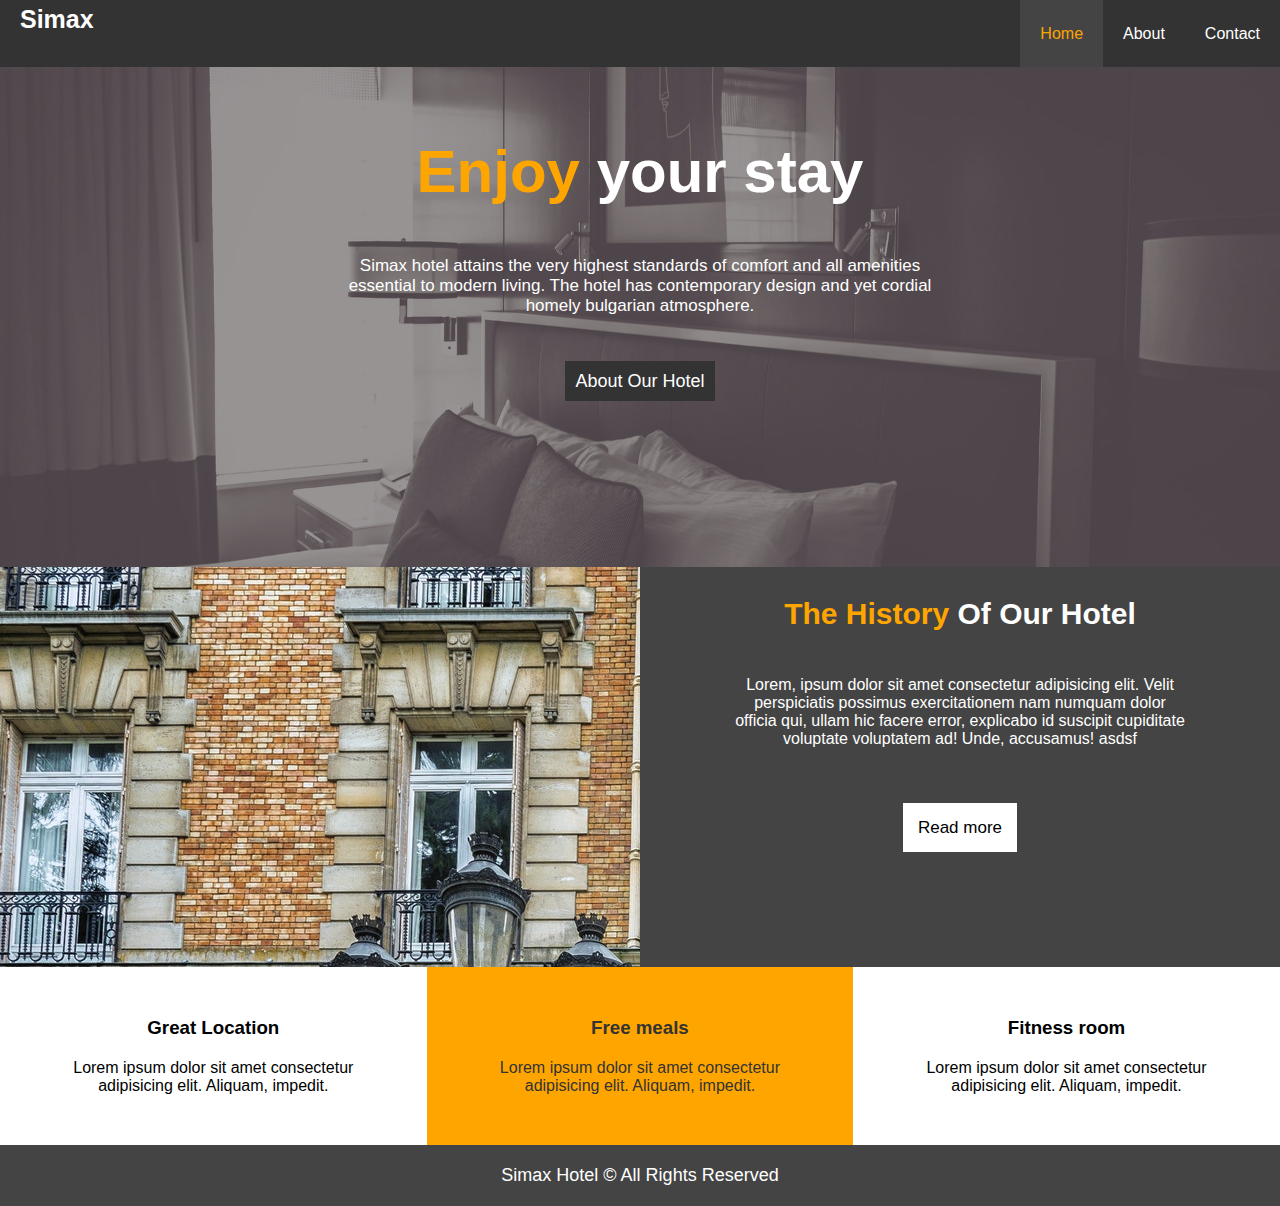
<file: index.html>
<html>
<head>
    <title>Hotel</title>
    <meta charset="UTF-8">
    <link rel="stylesheet" href="https://use.fontawesome.com/releases/v5.6.1/css/all.css" integrity="sha384-gfdkjb5BdAXd+lj+gudLWI+BXq4IuLW5IT+brZEZsLFm++aCMlF1V92rMkPaX4PP" crossorigin="anonymous">
    <link rel="stylesheet" href="./css/style.css">
    <meta name="viewport" content="user-scalable=no, initial-scale=1, maximum-scale=1, minimum-scale=1, width=device-width, height=device-height, target-densitydpi=device-dpi" />
    <link rel="stylesheet" media="screen and (max-width: 768px)" href="./css/mobile.css">
</head>
<body>
    <div class="navbar">
        <h2><a href="index.html">Simax</a></h2>
        <ul>
            <li><a href="index.html" class="current">Home</a></li>
            <li><a href="about.html">About</a></li>
            <li><a href="contact.html">Contact</a></li>
        </ul>
    </div>
    <div class="showcase">
        <h2><span class="enjoy"> Enjoy </span> your stay</h2>
        <p>Simax hotel attains the very highest standards of comfort and all amenities essential to modern living. The hotel has contemporary design and yet cordial homely bulgarian atmosphere.</p>
        <a href="about.html">About Our Hotel</a>
    </div>
    <div class="container">
        <div class="history"> </div>
        <div class="content">
            <h2><span class="enjoy">The History</span> Of Our Hotel</h2>
            <p>Lorem, ipsum dolor sit amet consectetur adipisicing elit. Velit perspiciatis possimus exercitationem nam numquam dolor officia qui, ullam hic facere error, explicabo id suscipit cupiditate voluptate voluptatem ad! Unde, accusamus! asdsf</p>
            <a href="about.html">Read more</a>
        </div>
    </div>
    <div>
        <div class="features">
            <div class="box">
                <i class="fas fa-hotel fa-3x"></i>
                <h3>Great Location</h3>
                <p>Lorem ipsum dolor sit amet consectetur adipisicing elit. Aliquam, impedit.</p>
            </div>
            <div class="box orange-mode">
                <i class="fas fa-utensils fa-3x"></i>
                <h3>Free meals</h3>
                <p>Lorem ipsum dolor sit amet consectetur adipisicing elit. Aliquam, impedit.</p>
            </div>
            <div class="box">
                <i class="fas fa-dumbbell fa-3x"></i>
                <h3>Fitness room</h3>
                <p>Lorem ipsum dolor sit amet consectetur adipisicing elit. Aliquam, impedit.</p>
            </div>
        </div>
    </div>
    <div class="clr"></div>
    <footer>
        <p>Simax Hotel &copy; All Rights Reserved</p>
    </footer>
</body>
</html>
</file>
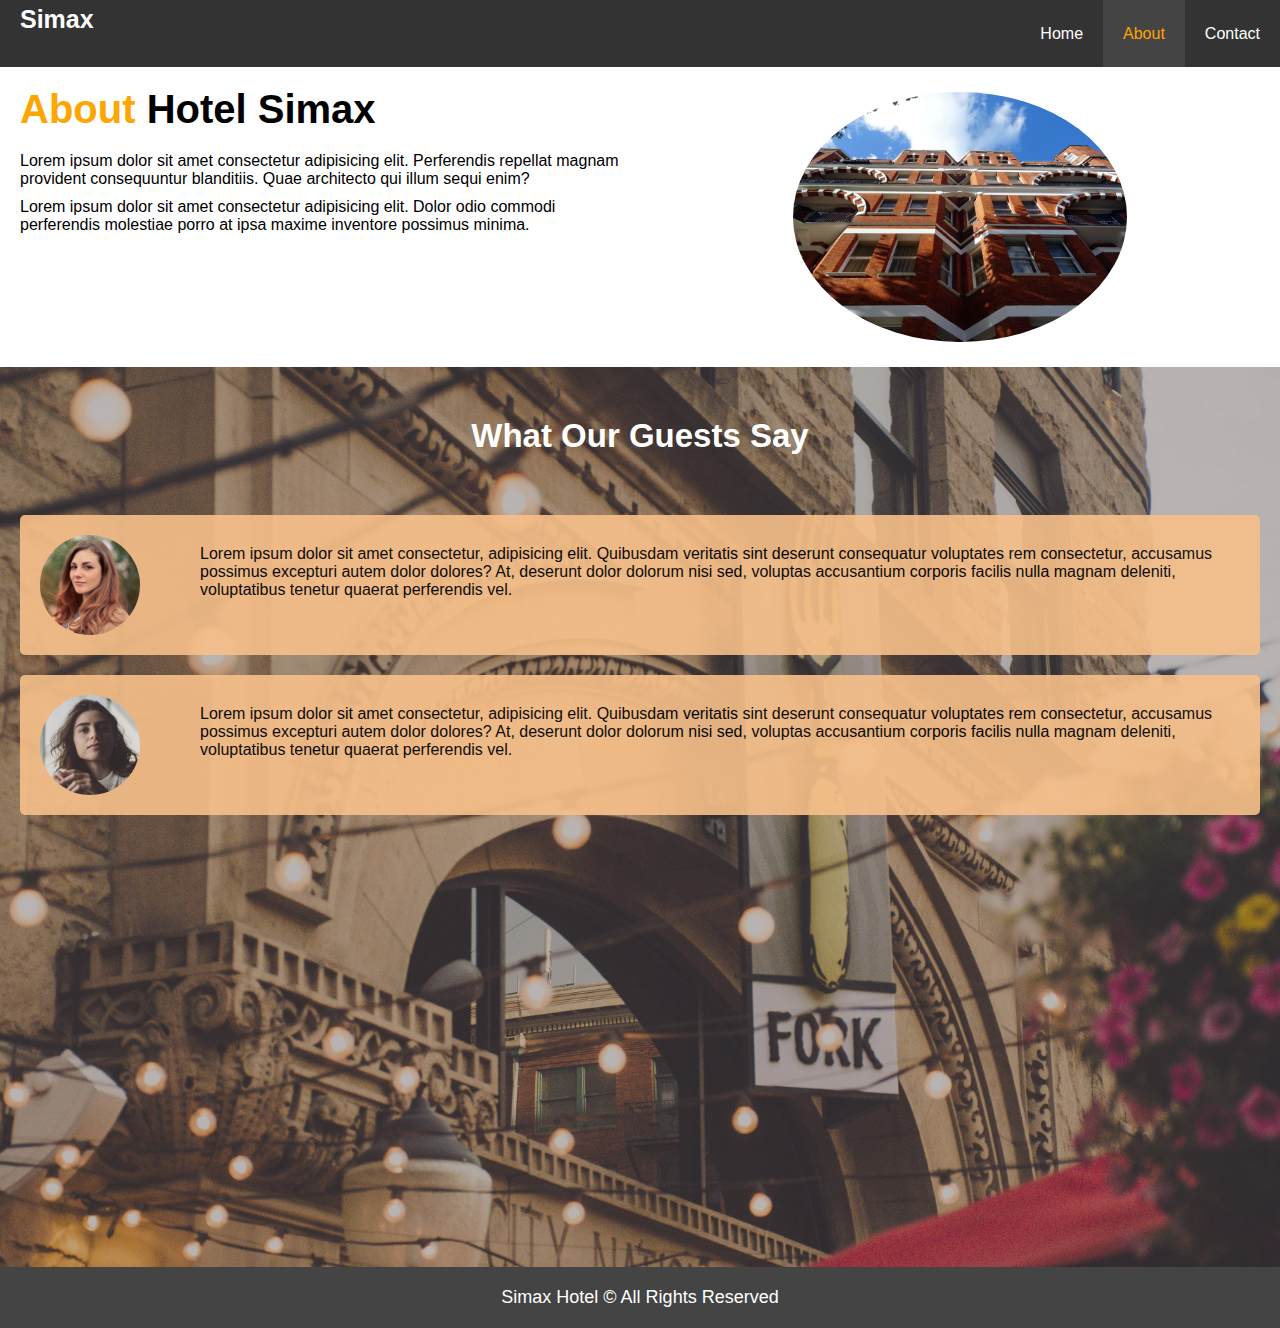
<file: about.html>
<html>
<head>
    <title>About</title>
    <link rel="stylesheet" href="./css/style.css">
    <link rel="stylesheet" media="screen and (max-width: 768px)" href="./css/mobile.css">
    <meta name="viewport" content="user-scalable=no, initial-scale=1, maximum-scale=1, minimum-scale=1, width=device-width, height=device-height, target-densitydpi=device-dpi" />
</head>
<body>
    <div class="navbar">
        <h2><a href="index.html">Simax</a></h2>
        <ul>
            <li><a href="index.html" >Home</a></li>
            <li><a href="about.html" class="current">About</a></li>
            <li><a href="contact.html">Contact</a></li>
        </ul>
    </div>
    <div id="about-info">
        <div class="info-left">
            <h1><span class="enjoy">About</span> Hotel Simax</h1>
            <p>Lorem ipsum dolor sit amet consectetur adipisicing elit. Perferendis repellat magnam provident consequuntur blanditiis. Quae architecto qui illum sequi enim?</p>
            <p>Lorem ipsum dolor sit amet consectetur adipisicing elit. Dolor odio commodi perferendis molestiae porro at ipsa maxime inventore possimus minima.</p>
        </div>
        <div class="info-right">
            <img src="./img/photo-2.jpg" alt="hotel">
        </div>
    </div>
    <div class="clr"></div>

    <div class="testimonials">
        <div class="containerAbout">
            <h2>What Our Guests Say</h2>
            <div class="testimonial">
                <img src="./img/person-1.jpg" alt="Sarah">
                <p>Lorem ipsum dolor sit amet consectetur, adipisicing elit. Quibusdam veritatis sint deserunt consequatur voluptates rem consectetur, accusamus possimus excepturi autem dolor dolores? At, deserunt dolor dolorum nisi sed, voluptas accusantium corporis facilis nulla magnam deleniti, voluptatibus tenetur quaerat perferendis vel.</p>
            </div>
            <div class="testimonial">
                <img src="./img/person-2.jpg" alt="Emily">
                <p>Lorem ipsum dolor sit amet consectetur, adipisicing elit. Quibusdam veritatis sint deserunt consequatur voluptates rem consectetur, accusamus possimus excepturi autem dolor dolores? At, deserunt dolor dolorum nisi sed, voluptas accusantium corporis facilis nulla magnam deleniti, voluptatibus tenetur quaerat perferendis vel.</p>
            </div>
        </div>
    </div>

    <footer>
        <p>Simax Hotel &copy; All Rights Reserved</p>
    </footer>
</body>
</html>
</file>
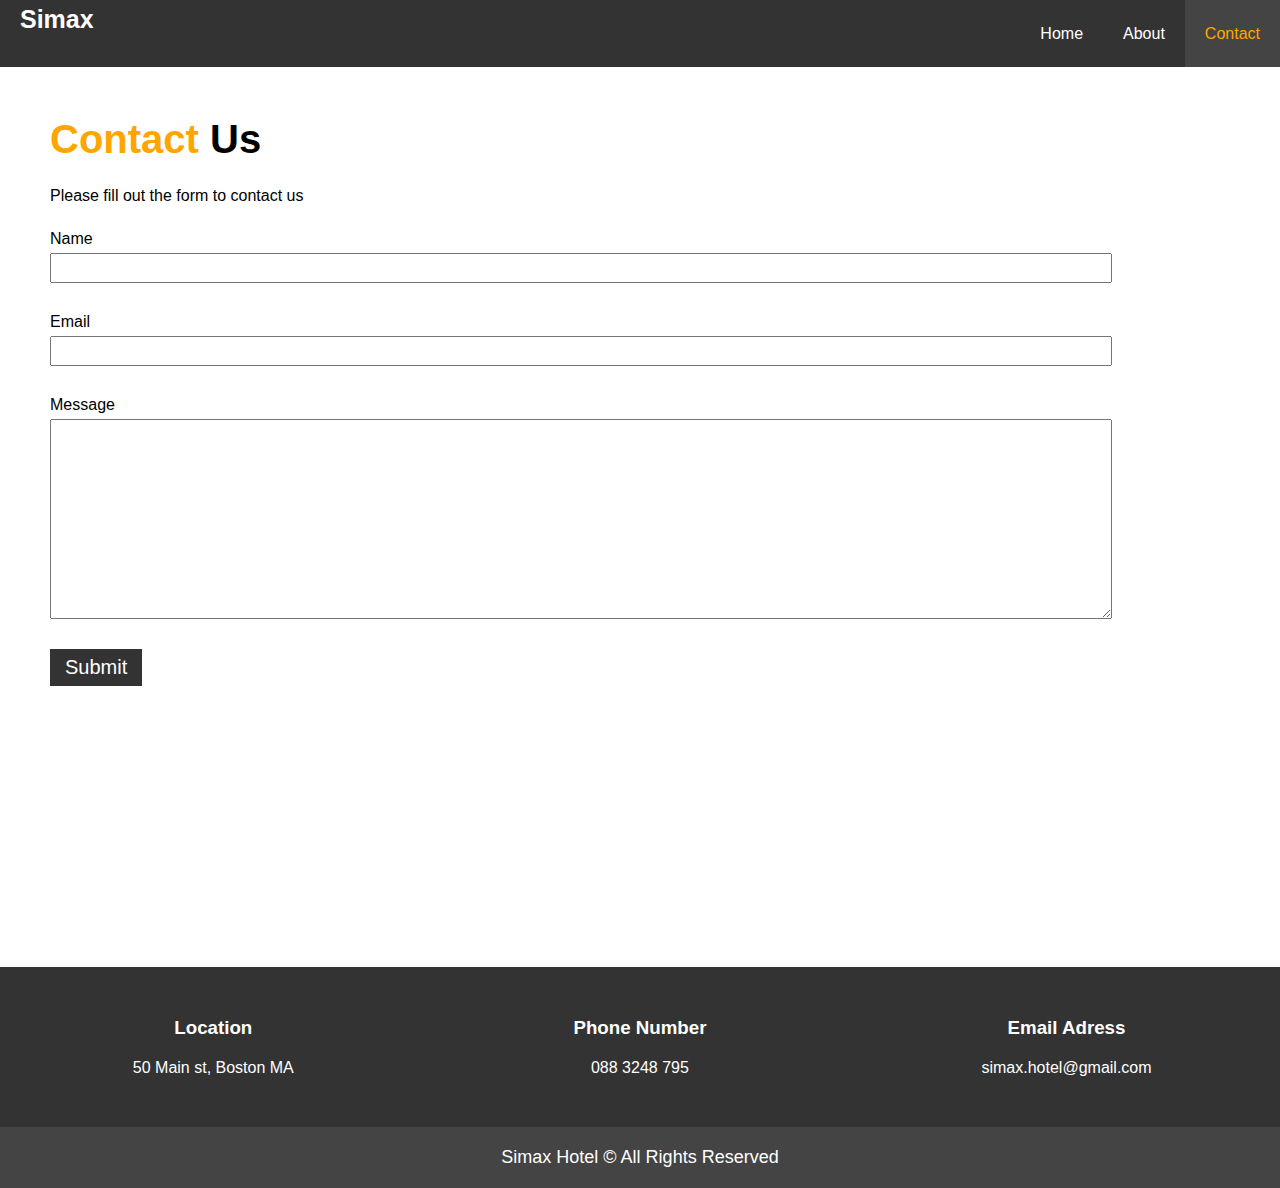
<file: contact.html>
<html>
<head>
    <title>Contacts</title>
    <link rel="stylesheet" href="./css/style.css">
    <link rel="stylesheet" href="https://use.fontawesome.com/releases/v5.6.1/css/all.css" integrity="sha384-gfdkjb5BdAXd+lj+gudLWI+BXq4IuLW5IT+brZEZsLFm++aCMlF1V92rMkPaX4PP" crossorigin="anonymous">
    <meta charset="UTF-8">
    <meta name="viewport" content="user-scalable=no, initial-scale=1, maximum-scale=1, minimum-scale=1, width=device-width, height=device-height, target-densitydpi=device-dpi" />
    <link rel="stylesheet" media="screen and (max-width: 768px)" href="./css/mobile.css">
</head> 
<body>
    <div class="navbar">
        <h2><a href="index.html">Simax</a></h2>
        <ul>
            <li><a href="index.html" >Home</a></li>
            <li><a href="about.html" >About</a></li>
            <li><a href="contact.html" class="current">Contact</a></li>
        </ul>
    </div>
    <div class="contact">
            <h1><span class="enjoy">Contact</span> Us</h1>
            <p>Please fill out the form to contact us</p>
            <form action="">
                <div class="form-group">
                  <label for="name">Name</label>
                  <input type="text" name="name" id="name">
                </div>
                <div class="form-group">
                  <label for="email">Email</label>
                  <input type="email" name="email" id="email">
                </div>
                <div class="form-group">
                  <label for="message">Message</label>
                  <textarea name="message" id="message"></textarea>
                </div>
                <button class="submit" type="submit">Submit</button>
            </form>
    </div>
    <div id="contact-info">
            <div class="box dark-mode">
                <i class="fas fa-hotel fa-3x"></i>
                <h3>Location</h3>
                <p>50 Main st, Boston MA</p>
            </div>
            <div class="box dark-mode">
                <i class="fas fa-phone fa-3x"></i>
                <h3>Phone Number</h3>
                <p>088 3248 795</p>
            </div>
            <div class="box dark-mode">
                <i class="fas fa-envelope fa-3x"></i>
                <h3>Email Adress</h3>
                <p>simax.hotel@gmail.com</p>
            </div>
        </div>
    </div>
    <div class="clr"></div>
    <footer>
        <p>Simax Hotel &copy; All Rights Reserved</p>
    </footer>
</body>
</html>
</file>
<file: css/style.css>
*{
    margin: 0px;
    padding: 0px;
    font-family: 'Segoe UI', Tahoma, Geneva, Verdana, sans-serif;
    box-sizing: border-box;
}
.navbar{
    background-color: #333333;
    overflow: hidden;
    vertical-align: top;
}
.navbar h2{
    font-size: 25px;
    float: left;
    padding-top: 5px;
}
.navbar li{
    display: flex;
    list-style: none;
    line-height: 1.7em;
    float: left;
}
.navbar ul{
    float: right;
}
a{
    text-decoration: none;
}
.navbar a{
    padding: 20px;
    color: white;
}
h1, h2, h3{
    padding-bottom: 20px;
}
.navbar li a:hover{
    background-color: #444444;
    color: orange;
}
.navbar li .current{
    background-color: #444444;
    color: orange;

}
.showcase{
    background: url('../img/showcase.jpg') no-repeat center center/cover;
    height: 500px;
    color: white;
    text-align: center;
    padding: 70px;
}
.showcase a{
    color: white;
    padding: 10px;
    font-size: 18px;
    background-color: #333333;
}
.showcase a:hover{
    color: #444;
    font-family: cursive;
    background-color: orange;
}
.showcase p{
    display: block;
    margin: auto;
    max-width: 600px;
    font-size: 17px;
    font-family: Verdana, Geneva, Tahoma, sans-serif;
    padding-bottom: 55px;
}
.showcase h2{
    font-size: 60px;
    padding-bottom: 50px;
}
.enjoy{
    color: orange;
}
.container{
    height: 400px;
}
.history{
    float: left;
    background: url('../img/photo-1.jpg') no-repeat;
    width: 50%;
    min-height: 100%;
}
.content{
    float: right;
    width: 50%;
    height: 100%;
    text-align: center;
    color: white;
    padding: 30 50px;
    background-color: #444;
}
.content h2{
    font-size: 30px;
    padding-bottom: 45px;
}
.content p{
    display: block;
    max-width: 450px;
    margin: auto;
    padding-bottom: 70px;
}
.content a{
    color: black;
    background-color: white;
    padding: 15px;
    font-size: 17px;
}
.content a:hover{
    background-color: orange;
    font-family: cursive;
    padding-left: 13px;
}
.box{
    text-align: center;
    float: left;
    width: 33.33%;
    padding: 50px;
}
.box i{
    margin-bottom: 10px;
}
.orange-mode{
    background-color: orange;
    color: #333333;
}
.dark-mode{
    background-color: #333;
    color: #fff;
}
.clr{
    clear: both;
}
footer {
    background-color: #444;
    font-size: 18px;
    padding: 20px;
    color: white;
    text-align: center;
}
#about-info{
    height: 250px;
}
.info-left{
    float: left;
    width: 50%;
    height: 100%;
    padding: 20px;
}
.info-left p{
    padding-bottom: 10px;
}
.info-right{
    float: right;
    width: 50%;
    padding: 25 0px;
    min-height: 100%;
}
.info-right img{
    display: block;
    margin: auto;
    border-radius: 50%;
    height: 100%;
    
}
.info-left h1{
    font-size: 40px;
}
.testimonials{
    height: 100%;
    background: url('../img/test-bg.jpg') no-repeat center center/cover;
    padding-top: 50px;
}
.testimonial{
    margin: 20px;
    padding: 20px;
    background-color: #f7c08a;
    border-radius: 5px;
    opacity: 0.9;
}
.testimonials h2{
    text-align: center;
    padding-bottom: 40px;
    color: #fff;
    font-size: 33px;
}
.testimonial p{
    display: block;
    width: 100%;
    padding-top: 10px;
    min-height: 100px;
}
.testimonials .testimonial img{
    width: 100px;
    float: left;
    margin-right: 60px;
    border-radius: 50%;
}
.contact{
    padding: 50px;
    height: 100%;
}
.contact h1{
    font-size: 40px;
    padding-bottom: 25px;
}
.contact p{
    padding-bottom: 10px;
}
.contact .submit{
    background-color: #333;
    border: none;
    color: #fff;
    font-size: 20px;
    padding: 7px 15px;
    outline: none;
}
.submit:hover{
    background-color: #f7c08a;
    color: black;
}
.form-group{
    padding: 15px 0px;
}
.contact .form-group label{
    display: block;
    padding-bottom: 5px;
}
.contact .form-group input,
.contact .form-group textarea{
    width: 90%;
}
.contact .form-group input:focus,
.contact .form-group textarea:focus{
    outline: none;
}
.contact .form-group input{
    padding-left: 2px;
    height: 30px;
}
textarea{
    height: 200px;
    padding: 5px;
    margin-bottom: 15px;
    max-height: 290px;
}
</file>
<file: css/mobile.css>
.navbar h2{
    float: none;
    text-align: center;
}
.navbar li,
.navbar ul{
    float: none;
}
.navbar ul li a{
    width: 100%;
    text-align: center;
    padding: 10px;
    border-bottom: 1px #444 dotted;
}
.history{
    display: none;
}
.content{
    float: none;
    width: 100%;
}
.box{
    float: none;
    width: 100%;
}
.info-left,
.info-right{
    float: none;
    width: 100%;
}
.info-right img{
    display: none;
}
.info-left p, 
.info-left h1{
    text-align: center; 
}
#contact-info .box{
    border-bottom: 1px #444 dotted;
}
</file>
